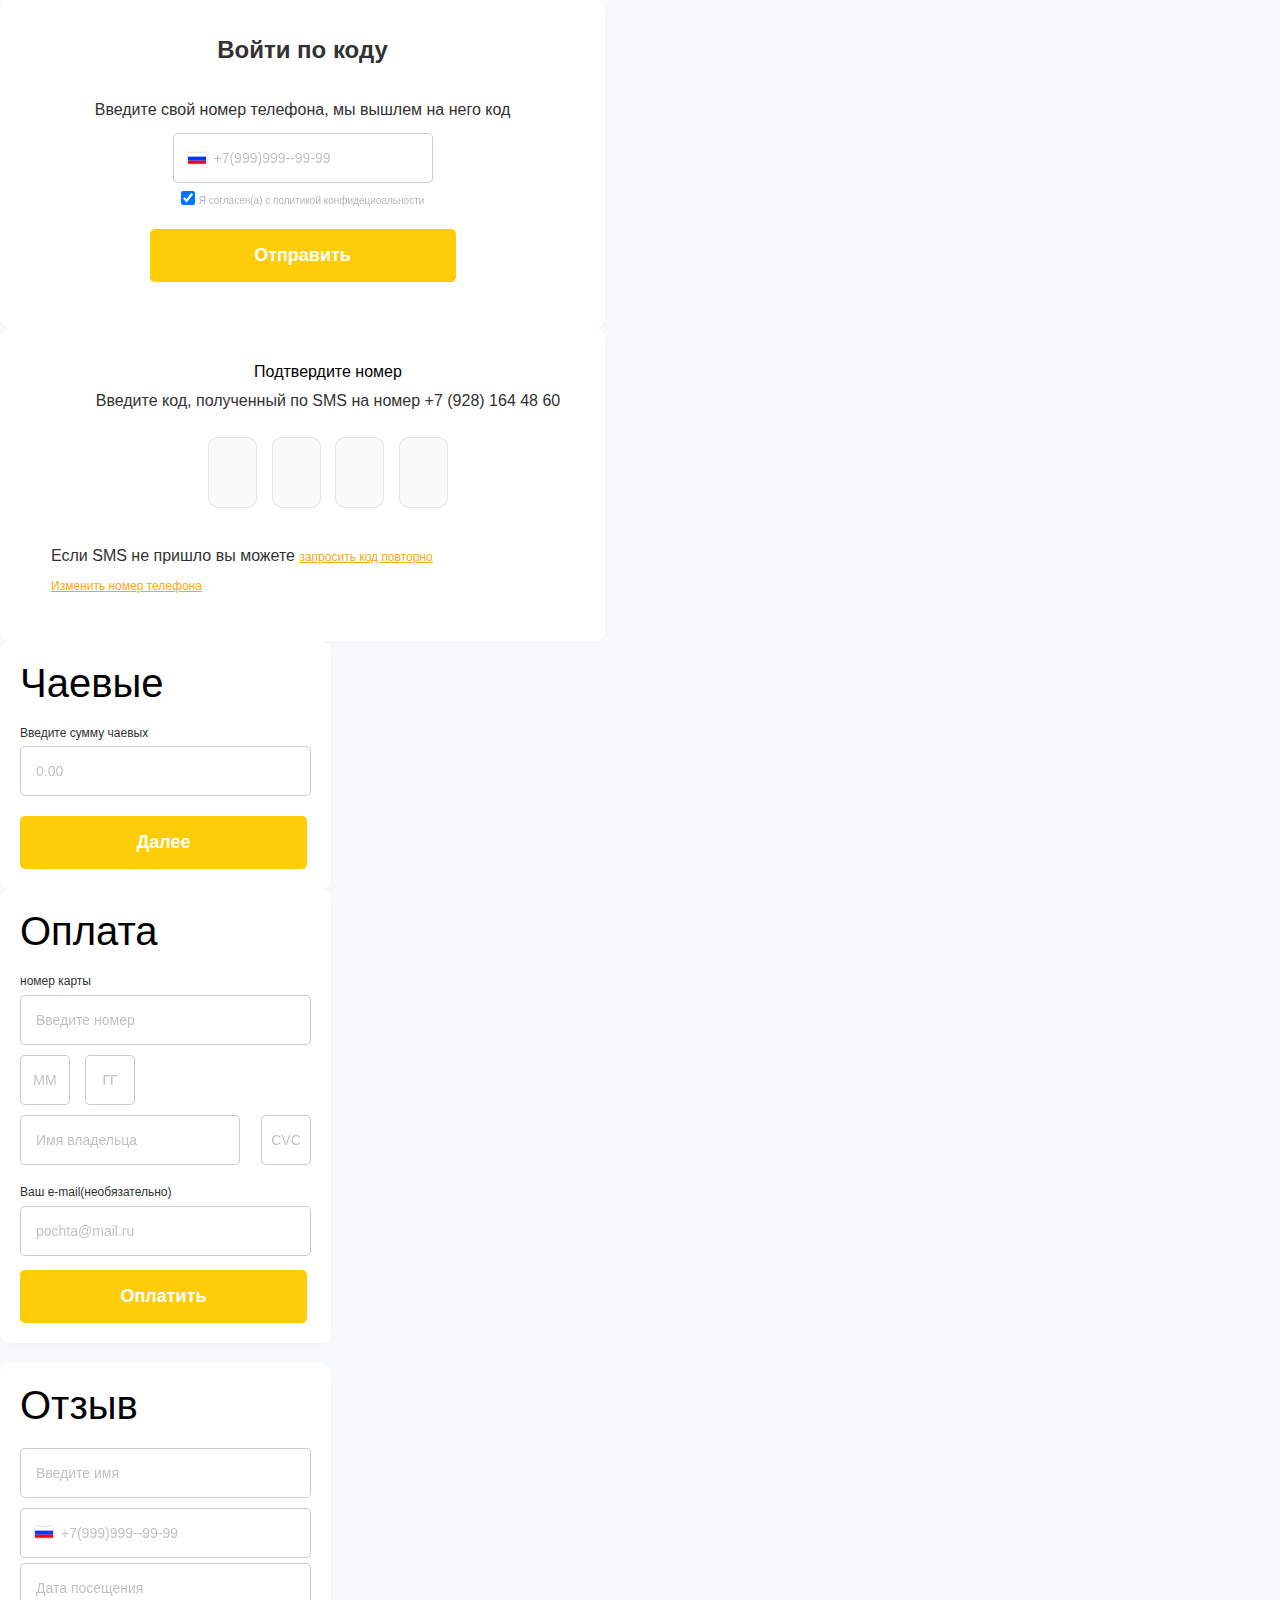
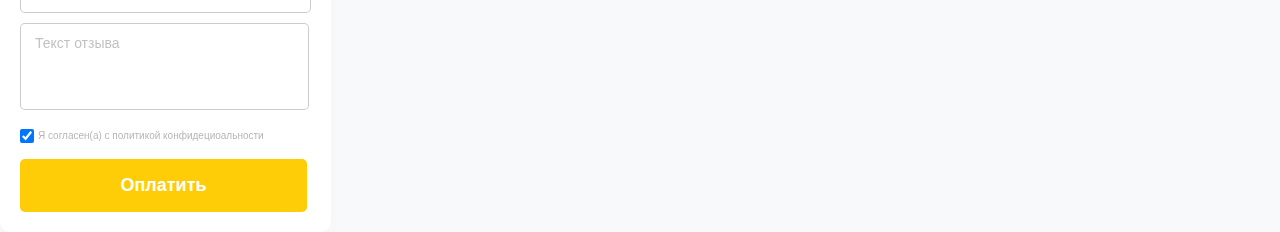
<file: popup.html>
<!DOCTYPE html>
<html lang="en">
<head>
	<meta charset="UTF-8">
	<meta name="viewport" content="width=device-width, initial-scale=1.0">
	<title>Document</title>
	<link rel="stylesheet" href="css/main.css">
</head>
<body>
	<div class="authPopup popup">
		<div class="popup__title authPopup__title">Войти по коду</div>
		<p class="popup__text authPopup__text">Введите свой номер телефона, мы вышлем на него код</p>
		<form action="#" class="authPopup__form">
			<div class="contacts__form_inputBlock">
				<input type="text" name="tel" class="contacts__form_iunput" placeholder="+7(999)999--99-99" required="">
			</div>
			<div class="contacts__form_checkboxBlock fic">
				<input type="checkbox" class="contacts__form_checkbox" checked="">
				<span class="contacts__form_checkboxBlock__intro">Я согласен(а) с политикой конфидециоальности</span>
			</div>
			<button type="submit" class="popup__btn authPopup__btn">Отправить</button>
		</form>
	</div>

	<div class="confirmPopup popup">
		<div class="popup__title confirmPopup__title">Подтвердите номер</div>
		<p class="popup__text confirmPopup__text">Введите код, полученный по SMS на номер +7 (928) 164 48 60</p>
		<div class="confirmPopup__number">
			<input type="text" name="num1" class="tipsPopup__form_inputNum popup__input" placeholder="" required>
			<input type="text" name="num2" class="tipsPopup__form_inputNum popup__input" placeholder="" required>
			<input type="text" name="num3" class="tipsPopup__form_inputNum popup__input" placeholder="" required>
			<input type="text" name="num4" class="tipsPopup__form_inputNum popup__input" placeholder="" required>

		</div>
		<div class="confirmPopup__sms">Если SMS не пришло вы можете <a href="#" class="popup__link">запросить код повторно</a></div>
		<div class="confirmPopup__changeNumber">
			<a href="#" class="confirmPopup__link popup__link">Изменить номер телефона</a>
		</div>
	</div>

	<div class="tipsPopup popup">
		<div class="popup__title tipsPopup__title">Чаевые</div>
		<form action="#" class="tipsPopup__form">
			<div class="tipsPopup__form_intro popup__intro">Введите сумму чаевых</div>
			<input type="text" class="tipsPopup__form_input popup__input" placeholder="0.00" required>
			<button class="tipsPopup__btn popup__btn">Далее</button>
		</form>
	</div>

	<div class="paymentPopup popup">
		<div class="popup__title paymentPopup__title">Оплата</div>
		<form action="#" class="paymentPopup__form">
			<div class="paymentPopup__form_intro popup__intro">номер карты</div>
			<input type="text" name="tel" class="paymentPopup__form_input popup__input" placeholder="Введите номер" required>
			<div class="paymentPopup__form_block fic">
				<input type="text" name="mm" class="tipsPopup__form_inputMin popup__input" placeholder="ММ" required>
				<input type="text" name="gg" class="tipsPopup__form_inputMin popup__input" placeholder="ГГ" required>
			</div>
			<div class="paymentPopup__form_elems fic">
				<input type="text" name="fname" class="paymentPopup__form_inputMid popup__input" placeholder="Имя владельца" required>
				<input type="text" name="cvc" class="tipsPopup__form_inputMin popup__input" placeholder="CVC" required>
			</div>
			<div class="paymentPopup__form_intro popup__intro">Ваш e-mail(необязательно)</div>
			<input type="email" name="tel" class="paymentPopup__form_input popup__input" placeholder="pochta@mail.ru">
			<button class="tipsPopup__btn popup__btn">Оплатить</button>
		</form>
	</div>

	<div class="reviewPopup popup">
		<div class="popup__title reviewPopup__title">Отзыв</div>
		<form action="#" class="reviewPopup__form">
			<input type="text" name="fname" class="paymentPopup__form_input popup__input" placeholder="Введите имя" required>
			<div class="contacts__form_inputBlock">
				<input type="text" name="tel" class="contacts__form_iunput" placeholder="+7(999)999--99-99" required="">
			</div>
			<input type="text" name="dateVis" class="paymentPopup__form_input popup__input" placeholder="Дата посещения" required>
			<textarea name="popupTextarea" class="reviewPopup__form_textarea" placeholder="Текст отзыва"></textarea>
			<div class="contacts__form_checkboxBlock fic">
				<input type="checkbox" class="contacts__form_checkbox" checked>
				<span class="contacts__form_checkboxBlock__intro">Я согласен(а) с политикой конфидециоальности</span>
			</div>
			<button class="tipsPopup__btn popup__btn">Оплатить</button>
		</form>
	</div>
</body>
</html>
</file>
<file: css/main.css>
* {
	margin:  0;
	padding: 0;
	box-sizing: border-box;
	font-family: 'Manrope', sans-serif;
}
body {
	font-family: 'Manrope', sans-serif;
	background: #F8F9FA;
}

/*specification*/
img {
	max-width: 100%;
}
button {
	cursor: pointer;
}
input, textarea {
	outline: none;
}
input::placeholder, textarea::placeholder {
  font-size: 14px;
line-height: 127.52%;
/* identical to box height, or 18px */


/* черный */

color: #323232;

opacity: 0.3;
}
.container {
	max-width: 1211px;
	width: 100%;
}
.yellow {
	color: #F6A912;
}
.title {
	font-weight: 500;
font-size: 40px;
line-height: 127.52%;
/* identical to box height, or 51px */

margin-bottom: 20px;
/* черный */

color: #323232;
}
.block__title {

}
.pb100 {
	padding-bottom: 100px;
}
.fic {
	display: flex;
	align-items: center;
}
.cardBlock {
	background: #fff;
	box-shadow: 0px 5px 15px rgba(0, 0, 0, 0.02);
	border-radius: 10px;
}
/* End specification*/

header { 
	background: #fff;
padding: 23px 0 19px 0;
 }
 header .row {
 	align-items: center;
 	justify-content: space-between;
 }
 .menu {
 	display: flex;
 	align-items: center;
 	justify-content: center;
 }
.menu__item {
	list-style: none;
	margin-right: 50px;
}
.menu__item:last-child {
	margin-right: 0;
}
.menu__item_link {
	font-size: 14px;
line-height: 127.52%;
text-decoration: none;
/* identical to box height, or 18px */


/* черный */

color: #323232;
}
.header__block {
	display: flex;
	align-items: center;
	justify-content: flex-end;
}
.header__block_btn {
	width: 150px;
height: 38px;
cursor: pointer;

/* дополнительный */

background: #FFF9E4;
border-radius: 5px;
font-weight: 500;
font-size: 14px;
line-height: 127.52%;
/* identical to box height, or 18px */
margin-right: 22px;

/* основной 2 */
border:  none;
color: #F6A912;
}
.header__block_auth {
cursor: pointer;
display: flex;
align-items: center;
}
.header__account_img {
	margin-right: 5px;
	width: 30px;
height: 30px;
}
.header__block_auth__intro {
	font-weight: 500;
font-size: 12px;
line-height: 127.52%;
/* or 15px */


/* черный */

color: #323232;

}

/*banner*/
.banner {
	padding-top: 81px;
	padding-bottom: 70px;
}
.banner .row {
	justify-content: space-between;
	align-items: center;
}
.banner__title {
	font-weight: 600;
font-size: 44px;
line-height: 104.52%;
/* or 46px */
margin-bottom: 30px;

color: #4F4F5B;
}
.banner__elems {
	display: flex;
	align-items: center;
}
.banner__block a {
	text-decoration: none;
}
.banner__btn {

width: 162px;
height: 53px;

/* кнопки

btn
*/
border: none;
background: #FFCD07;
border-radius: 5px;
font-weight: 500;
font-size: 18px;
line-height: 127.52%;
/* identical to box height, or 23px */

margin-top: 45px;
color: #FFFFFF;
}
.banner__elems_img {
	margin-right: 8px;
}
/*End banner*/
/*salons*/
.salons__block {
	border-radius: 10px;
	background: #fff;
	box-shadow: 0px 5px 15px rgba(0, 0, 0, 0.02);
}
.salons__elems {
	padding-left: 16px;
	padding-bottom: 28px;
}
.salons__elems_title {
	margin-top: 11px;
	margin-bottom: 5px;
	font-weight: 500;
font-size: 20px;
line-height: 127.52%;

color: #323232;
}

.salons__elems_light {
	font-weight: 500;
font-size: 12px;
line-height: 127.52%;
/* or 15px */


/* черный */

color: #323232;

opacity: 0.3;
}
.salons__slider_arrows {

}
.salonsSliderMob {
	display: none;
}
/*End salons*/
/* services*/
.services .col-md-3 {
	padding-left: 10px;
	padding-right: 10px;
}
.services__elems {
	padding-left: 16px;
	padding-bottom: 18px;
}
.services__elems_title {
	font-weight: 500;
font-size: 14px;
line-height: 127.52%;
/* or 18px */

margin-top: 11px;
/* черный */
margin-bottom: 17px;
color: #323232;
}
.services__elems_light {
	font-weight: 600;
font-size: 18px;
line-height: 127.52%;
/* or 23px */


color: #F6A912;
}
.services__slider_arrows {
	justify-content: space-between;
}

.slider__arrows_arrow {
	background: #EBEBEB;
border-radius: 3px;
width: 24px;
height: 24px;
display: flex;
align-items: center;
justify-content: center;
cursor: pointer;
}
.slider__arrows_arrow:hover {
	background: #F6A912;
}
.slider__arrows_arrow:hover  i {
	border-color: #fff;
}
.leftArrow {
	margin-right: 12px;
}
.slider__arrows i {
  border: 1px solid #B0B0B0;
  border-width: 0 1px 1px 0;
  display: inline-block;
  padding: 3px;
}

.arrowLleft {
    transform: rotate(-45deg);
    -webkit-transform: rotate(-45deg);
}

.arrowRight {
    transform: rotate(135deg);
    -webkit-transform: rotate(135deg);
}
/*End services*/
/* masters*/
.masters .col-md-3 {
	padding-left: 10px;
	padding-right: 10px;
}
.masters__slider_arrows {
	justify-content: space-between;
}
.masters__block {
	background: #FFFFFF;
/* тень */

box-shadow: 0px 5px 15px rgba(0, 0, 0, 0.02);
border-radius: 10px;
padding: 15px;
}
.masters__block:hover {
	box-shadow: 0px 5px 15px rgba(0, 0, 0, 0.02);
}
.masters__header_img {
	margin-right: 10px;
}
.masters__header_name {
	font-weight: 500;
font-size: 18px;
line-height: 127.52%;
/* or 23px */


/* черный */
margin-bottom: 8px;
color: #323232;
}
.masters__header_rating {
	margin-bottom: 1px;
}
.masters__header_reviews {
	font-weight: 600;
font-size: 10px;
line-height: 127.52%;
/* identical to box height, or 13px */


color: #000000;

opacity: 0.5;
}
.masters__main{ 
	margin-top: 11px;
 }
 .masters__main_speciality {
 	font-weight: 700;
font-size: 8px;
line-height: 127.52%;
/* or 10px */


color: rgba(50, 50, 50, 0.3);
 }
 .masters__main_intro {
 	font-weight: 600;
font-size: 14px;
line-height: 127.52%;
/* or 18px */


/* черный */
margin-bottom: 18px;
color: #323232;
 }
 .masters__footer_light {
 	font-weight: 700;
font-size: 8px;
line-height: 127.52%;
/* or 10px */


color: rgba(50, 50, 50, 0.3);
 }
 .masters__footer_num {
 	font-size: 12px;
line-height: 127.52%;
/* or 15px */


/* черный */

color: #323232;
 }
 .masters__footer {
 	justify-content: space-between;
 }
 .masters__footer_btn {
 	width: 109px;
height: 35px;

/* дополнительный */
    display: flex;
    justify-content: center;
    align-items: center;
background: #FFF9E4;
border-radius: 5px;
font-weight: 600;
font-size: 12px;
line-height: 127.52%;
/* or 15px */


/* основной 2 */
border: none;
color: #F6A912;
 }
 .masters__footer_btn:hover {
 	background: #F5EED4;
 }
/*End masters*/
/* reviews*/
.reviews .col-md-3 {
	padding-left: 10px;
	padding-right: 10px;
}
.reviews__slider_arrows {
	    justify-content: space-between;
}
.reviews__block {
	background: #FFFFFF;
/* тень */

box-shadow: 0px 5px 15px rgba(0, 0, 0, 0.02);
border-radius: 10px;
padding: 24px;
min-height: 250px;
position: relative;
}
.reviews__name {
	font-weight: 600;
font-size: 18px;
line-height: 127.52%;
/* identical to box height, or 23px */


/* черный */
margin-bottom: 3px;
color: #323232;
}
.reviews__header_rating {
	margin-bottom: 20px;
}
.reviews__block_text {
	font-size: 12px;
line-height: 127.52%;
/* or 15px */


/* черный */

color: #323232;

opacity: 0.8;
}
.reviews__block_date {
	font-size: 12px;
line-height: 127.52%;
/* or 15px */

right: 24px;

/* черный */

color: #323232;

opacity: 0.3;
position: absolute;
bottom: 19px;
}
/*End reviews*/
/* contacts*/
.contacts {
	padding-bottom: 57px;
}
.contacts__title {
	margin-bottom: 28px;
}
.contacts__form_title {
	margin-bottom: 15px;
	font-size: 16px;
line-height: 127.52%;
/* or 20px */


/* черный */

color: #323232;

opacity: 0.6;
}
.contacts__form_iunput {
	width: 260px;
	height: 50px;
	font-size: 14px;
line-height: 127.52%;
/* identical to box height, or 18px */
background: #FFFFFF;
border: 0.5px solid rgba(0, 0, 0, 0.2);
border-radius: 5px;

/* черный */

color: #323232;
border: 0.5px solid rgba(0, 0, 0, 0.2);
padding: 0 14px;
margin-bottom: 5px;
}
.contacts__form_inputBlock {
	position: relative;
}
.contacts__form_inputBlock .contacts__form_iunput {
	padding-left: 40px;
}
.contacts__form_inputBlock:before {
	content: "";
	background: url('../img/flag.svg') no-repeat;
	position: absolute;
	width: 24px;
    height: 15.59px;
	top: 50%;
	margin-top: -12px;
	left: 12px;
}
.contacts__form_textarea {
	width: 260px;
height: 87px;

background: #FFFFFF;
border: 0.5px solid rgba(0, 0, 0, 0.2);
border-radius: 5px;
padding: 11px 14px;
    resize: none;
    margin-bottom: 15px;
}
.contacts__form_checkboxBlock {
	margin-bottom: 16px;
}
.contacts__form_checkboxBlock__intro {
	font-weight: 300;
font-size: 10px;
line-height: 127.52%;
/* identical to box height, or 13px */


color: #000000;

opacity: 0.3;
}
.contacts__form_checkbox {
	margin-right: 4px;
	width: 14px;
height: 14px;
}
.contacts__form_btn {
	width: 260px;
height: 53px;

/* кнопки

btn
*/
background: #FFCD07;
border-radius: 5px;
font-weight: 500;
font-size: 18px;
line-height: 127.52%;
/* identical to box height, or 23px */;
border: none;

color: #FFFFFF;
}
.contacts__form_btn:hover {
	background: #F6A912;
}
.contacts__location {
	margin-bottom: 20px;
}
.contacts__location_icon {
	margin-right: 5px;
}
.contacts__location_intro {
	font-size: 16px;
line-height: 127.52%;
/* or 20px */


/* черный */

color: #323232;
}
.contacts__location_date {
	
font-size: 12px;
line-height: 127.52%;
/* or 15px */

text-align: center;

/* черный */

color: #323232;

opacity: 0.6;
}
.contacts__social {
	padding-top: 28px;
	padding-bottom: 8px;
	border-top: 1px solid rgba(0,0,0,.1);
	border-bottom: 1px solid rgba(0,0,0,.1);
}
.contacts__social_title{
	font-weight: 500;
font-size: 10px;
line-height: 127.52%;
/* identical to box height, or 13px */


color: #000000;
margin-bottom: 2px;
opacity: 0.3;
}
.contacts__social_icon {
	margin-right: 10px;
}
.contacts__info_title {
font-weight: 500;
font-size: 10px;
line-height: 127.52%;
margin-bottom: 3px;
/* identical to box height, or 13px */


color: #000000;

opacity: 0.3;
}
.contacts__info {
	margin-top: 29px;
}
.contacts__info_tel {
font-weight: 500;
font-size: 16px;
line-height: 127.52%;
display: block;
/* or 20px */

text-decoration: none;
color: #F6A912;
}
.contacts__info_mail {
	font-size: 16px;
line-height: 127.52%;
/* or 20px */
text-decoration: none;

/* черный */

color: #323232;
}
.contacts__map {
	max-width: 598px;
	max-height: 340px;
	height: 100%;
	width: 100%;
}
/*.contacts__map iframe {
	max-width: 598px;
	max-height: 340px;
	height: 100%;
	width: 100%;
}*/
/*End contacts*/
/* footer*/
footer {
	background: #fff;
}
.footer {
	padding-top: 33px;
	padding-bottom: 23px;
}
.footer__block .row {
	justify-content: space-between;
}
.footer__logo {
	margin-bottom: 14px;
}
.footer__block .menu {
	justify-content: flex-end;
}
.footer__data {
	font-size: 14px;
line-height: 127.52%;
/* identical to box height, or 18px */


/* черный */

color: #323232;

opacity: 0.6;
}
.footer .contacts__info_tel {
	text-align: right;
}
.hr {
	opacity: 0.1;
	color: #000;
	margin-top: 32px;
	margin-bottom: 20px;
}
.footer__link {
	font-size: 12px;
line-height: 127.52%;
/* or 15px */

text-decoration-line: underline;

color: #000000;

opacity: 0.3;
}
.footer__copy {
	font-size: 12px;
line-height: 127.52%;
/* or 15px */


color: #000000;

opacity: 0.3;
}
.footer__social {
	justify-content: flex-end;
}
/*End footer*/
.mob {
	display: none;
}
.decVis {
	visibility: hidden;
}
.minMobShow {
	display: none;
}


#mobMenu {
	display: none;
}
.mobMenu {
	position: fixed;
	height: 100vh;
    width: 100%;
	overflow-y: scroll;
	z-index: 2;
	background: #F8F9FA;
	padding-top: 14px;
	padding-bottom: 208px;
}
.mobMenu__header .row {
	justify-content: space-between;
	align-items: center;
}
.mobMenu__content .row {
	justify-content: center;
	margin-top: 57px;
}
.mobMenu__content {
	text-align: center;
}
.mobMenu__menu {
	margin-bottom: 62px;
}
.mobMenu__menu_item {
	margin-bottom: 20px;
	list-style: none;
	text-align: center;
}
.mobMenu__menu_link {
	font-size: 14px;
line-height: 127.52%;
/* identical to box height, or 18px */


/* черный */

color: #323232;
text-decoration: none;
text-align: center;
}
.mobMenu__account {
	font-size: 14px;
line-height: 127.52%;
/* identical to box height, or 18px */
text-decoration: none;

/* основной 2 */

color: #F6A912;
	margin-bottom: 52px;
}
.mobMenu__btn {
	font-weight: 500;
font-size: 12px;
line-height: 127.52%;
/* or 15px */


/* основной 2 */

color: #F6A912;
background: #FFF9E4;
border-radius: 5px;
width: 279px;
height: 55px;
border: none;
}
.mobMenuClose {
	display: block;
	margin-left: auto;
	cursor: pointer;
	margin-right: 25px;
}



/*service.html*/
.service {
	padding-top: 53px;
	padding-bottom: 109px;
}
.breadCrumbs__item {
	font-size: 16px;
line-height: 127.52%;
/* identical to box height, or 20px */

text-decoration-line: underline;

/* основной 2 */
margin-bottom: 3px;
color: #F6A912;
}
.service__block {
	margin-bottom: 24px;
	justify-content: space-between;
	display: flex;
	align-items: center;
}
.service__title {
	font-weight: 600;
font-size: 44px;
line-height: 104.52%;
/* identical to box height, or 46px */


/* черный */

color: #323232;
}
.service__btn {
	background: #FFCD07;
border-radius: 5px;
width: 240px;
height: 53px;
font-weight: 600;
font-size: 18px;
line-height: 127.52%;
/* identical to box height, or 23px */

border: none;
color: #FFFFFF;
}
.service__form_select {
	width: 100%;
	padding: 18px 23px;
	margin-bottom: 15px;
	background: #FFFFFF;
/* тень */

box-shadow: 0px 5px 15px rgba(0, 0, 0, 0.02);
border-radius: 10px;
border:  none;
outline: none;
}
.service__form_select option {
height: 67px;
width: 100%;
border-top: 1px solid rgba(0, 0, 0, 0.1);
background: #F8F9FA;
/* тень */

box-shadow: 0px 5px 15px rgba(0, 0, 0, 0.02);
}
/*time*/
.time {
	padding-bottom: 75px;
}
.time__title {
	font-weight: 500;
font-size: 24px;
line-height: 127.52%;
/* identical to box height, or 31px */

margin-bottom: 20px;
/* черный */

color: #323232;
}
.time__elems_btn.active {
	color: #FFFFFF;
	background: #FFCD07;
}
.time__elems_elem {
	padding-bottom: 10px;
	border-bottom: 1px solid rgba(0, 0, 0, .1);
}
.time__elems_intro {
	font-weight: 500;
font-size: 16px;
line-height: 127.52%;
/* or 20px */


/* черный */

color: #323232;margin-bottom: 15px;
}
.time__elems_btn {
	margin-right: 20px;
	background: #FFFFFF;
border: 1px solid rgba(0, 0, 0, 0.1);
border-radius: 5px;
width: 62px;
height: 40px;
border:  none;
}
.time__items {
	margin-bottom: 40px;
}
.air-datepicker {
	width: 100%;
}

.accordion {
  background-color: #eee;
  color: #444;
  cursor: pointer;
  padding: 18px 23px;
  width: 100%;
  border: none;
  text-align: left;
  outline: none;
  font-weight: 500;
	font-size: 24px;
	line-height: 127.52%;
	/* identical to box height, or 31px */

background: #FFFFFF;
/* тень */

box-shadow: 0px 5px 15px rgba(0, 0, 0, 0.02);
border-radius: 10px;
margin-bottom: 15px;
	/* черный */

	color: rgba(0, 0, 0, .3);
  transition: 0.4s;
}
.accordion__block {
	padding: 19px 30px 22px 30px;
	background: #F8F9FA;
border-top: 1px solid rgba(0, 0, 0, 0.1);
/* тень */
cursor: pointer;
box-shadow: 0px 5px 15px rgba(0, 0, 0, 0.02);
}
.accordion__block_intro {
	min-width: 227px;
	font-weight: 500;
font-size: 20px;
line-height: 127.52%;
/* identical to box height, or 26px */


/* черный */
margin-right: 50px;
color: #323232;
}
.accordion__block_address {
	font-weight: 500;
font-size: 12px;
line-height: 127.52%;
/* or 15px */


/* черный */

color: #323232;

opacity: 0.3;
}

.accordion__block_item_intro {
	min-width: 227px;
	font-weight: 500;
font-size: 20px;
line-height: 127.52%;
/* identical to box height, or 26px */


/* черный */
margin-right: 50px;
color: #323232;
}
.accordion__block_item_address {
	font-weight: 500;
font-size: 12px;
line-height: 127.52%;
/* or 15px */


/* черный */

color: #323232;

opacity: 0.3;
}

.service__form .selected {
	background: #FFF9E4;
	box-shadow: 0px 5px 15px rgba(0, 0, 0, 0.02);
	/*!font-size: 20px;*/
}


.accordion:hover {
  background-color: #ccc;
}

.accordion:after {
  content: '';
  color: #777;
  font-weight: bold;
  border: 3px solid #F6A912;
    border-width: 0 1px 1px 0;
	display: inline-block;
	padding: 5px;
  float: right;
  margin-top: 5px;
  margin-left: 5px;
   transform: rotate(45deg);
    -webkit-transform: rotate(45deg);
}

.service__form .active:after {
  transform: rotate(225deg);
    -webkit-transform: rotate(225deg);
    margin-top: 11px;
}

.panel {
	display: none;
  !max-height: 0;
  !overflow: hidden;
  !transition: max-height 0.2s ease-out;
}

.panel.active {
	display: block;
}

.panel.selected {
	display: none;
}
.panel .accordion {
	background-color: #eee;
}

.service__masters .accordion.selected {
	display: flex;
    justify-content: space-between;
    align-items: center;
}
.service__masters .accordion.selected > .accordion__block {
	pointer-events: none;
	padding-left:  0;
	background: transparent;
    border-top: none;
    box-shadow: none;
    padding: 0;
}
/*.service__masters .panel.active {
	display: none;
}
.service__masters .panel.vib {
	display: block;
}*/

.panel.hide {
	display: none;
}

.time__btns_next {
	font-weight: 600;
font-size: 18px;
line-height: 127.52%;
/* identical to box height, or 23px */


/* Серый текст */
background: #EBEBEB;
border-radius: 5px;
margin-right: 14px;
color: #B0B0B0;
width: 116px;
height: 53px;
border:  none;
}
.time__btns_next.active {
	background: #FFCD07;
	color: #fff;
}
.time__btns_home {
	font-weight: 600;
font-size: 18px;
line-height: 127.52%;
/* identical to box height, or 23px */
border:  none;

/* основной 2 */

color: #F6A912;
background: #FFF9E4;
border-radius: 5px;
width: 162px;
height: 53px;
}
.accordion__block_items {
	border-top: 1px solid rgba(0, 0, 0, .1);
	margin-top: 20px;
}
.accordion__block_item {
	padding: 23px;
	cursor: pointer;
	padding-left: 104px;
	border-bottom: 1px solid rgba(0, 0, 0, .1);
}
.accordion__block_item:last-child {
	border-bottom: none;
}
.accordion__block_item .accordion__block_intro {
font-size: 16px;
line-height: 127.52%;
/* or 20px */


/* черный */

color: #323232;
}
.accordion__block_item .accordion__block_address {
	font-weight: 600;
font-size: 16px;
line-height: 127.52%;
/* or 20px */


color: #000000;

opacity: 0.3;
}
.service__masters .accordion__block {
	padding: 14px;
	padding-left: 23px;
}
.accordion__block_img {
	margin-right: 10px;
}
.accordion__block_master {
	font-weight: 500;
	font-size: 20px;
	line-height: 127.52%;
	/* or 26px */

	display: flex;
	align-items: center;

	/* черный */

	color: #323232;
}
.accordion__block_prof {
	margin-left: 30px;
	font-weight: 500;
font-size: 12px;
line-height: 127.52%;
/* or 15px */


color: #000000;

opacity: 0.3;
}

.air-datepicker-cell.-selected-, .air-datepicker-cell.-selected-.-focus- {
    background: #FFCD07;
}
/*End time*/
/*End service.html*/
/* serviceFinally.html*/
.serviceFinally {
	padding: 55px 0;	
}
.serviceFinally .row {
	justify-content: space-between;
}
.serviceFinally .service__block {
	margin-bottom: 39px;
}
.serviceFinally__form_block {
	background: #FFFFFF;
/* тень */
margin-bottom: 28px;

box-shadow: 0px 5px 15px rgba(0, 0, 0, 0.02);
border-radius: 10px;
padding: 18px 36px 25px 40px;

}
.serviceFinally__form_header {
	padding-bottom: 14px;
	border-bottom: 1px solid rgba(0, 0, 0, .1);
	justify-content: space-between;
}
.serviceFinally__form_header__number {
	font-weight: 500;
font-size: 14px;
line-height: 127.52%;
/* identical to box height, or 18px */


/* черный */

color: #323232;

opacity: 0.3;
}
.serviceFinally__form_header__service {
font-weight: 500;
font-size: 14px;
line-height: 127.52%;
/* identical to box height, or 18px */

margin-right: 20px;
/* черный */

color: #323232;
}
.serviceFinally__form_header__address {
	font-weight: 500;
font-size: 12px;
line-height: 127.52%;
/* or 15px */


/* черный */

color: #323232;

opacity: 0.3;
}
.serviceFinally__form_content {
	margin-top: 14px;
}
.serviceFinally__form_content__block {
	justify-content: space-between;
	margin-bottom: 8px;
}
.serviceFinally__form_content__title {
	font-weight: 500;
font-size: 24px;
line-height: 127.52%;
/* identical to box height, or 31px */


/* черный */

color: #323232;
}
.serviceFinally__form_content__price {
	font-weight: 500;
font-size: 24px;
line-height: 127.52%;
/* identical to box height, or 31px */


/* основной 2 */

color: #F6A912;
}
.serviceFinally__form_content__block .accordion__block_master {
	font-weight: 500;
font-size: 14px;
line-height: 127.52%;


/* черный */

color: #323232;

opacity: 0.6;
}
.serviceFinally__form_content__time {
	font-weight: 500;
font-size: 14px;
line-height: 127.52%;
/* identical to box height, or 18px */


/* основной 2 */

color: #F6A912;
margin-right: 32px;
}
.serviceFinally__form_content__date {
	font-weight: 500;
font-size: 14px;
line-height: 127.52%;
/* identical to box height, or 18px */


/* черный */

color: #323232;

opacity: 0.6;
}
.serviceFinally__form_itesm .contacts__form_iunput {
	width: 293px;
	background: #FFFFFF;
border: 0.5px solid rgba(0, 0, 0, 0.2);
border-radius: 5px;
}
.serviceFinally__form_itesm .contacts__form_iunput[name="fname"] {
	margin-right: 12px;
}
.serviceFinally__form_itesm .contacts__form_textarea {
	width: 100%;
}
.serviceFinallys__form_btn {
	font-weight: 600;
font-size: 18px;
line-height: 127.52%;
/* identical to box height, or 23px */

width: 164px;
height: 53px;


/* кнопки

btn
*/
background: #FFCD07;
border-radius: 5px;
color: #FFFFFF;
border: none;
}
.serviceFinallys__form_back {
	width: 114px;
height: 53px;
font-weight: 600;
font-size: 18px;
line-height: 127.52%;
/* identical to box height, or 23px */
border: none;


/* основной 2 */

color: #F6A912;

/* дополнительный */

background: #FFF9E4;
border-radius: 5px;
}
/*End serviceFinally.html*/
/* notes.html*/
.notes {
	padding-top: 40px;
	padding-bottom: 70px;
}
.accaunt__ava {
	margin-bottom: 14px;
}
.accaunt__ava_img {
	margin-right: 11px;
}
.accaunt__ava_name {
	font-weight: 500;
font-size: 16px;
line-height: 22px;
/* identical to box height */


color: #000000;
}
.accaunt__settings_intro {
font-weight: 500;
font-size: 10px;
line-height: 14px;
/* identical to box height */
text-decoration: none;

/* основной 2 */
margin-right: 17px;
color: #F6A912;
}
.accaunt__settings_out {
	font-weight: 500;
font-size: 10px;
line-height: 14px;
/* identical to box height */
text-decoration: none;

color: #F85C5C;
}
.accaunt__menu_title {
	font-weight: 700;
font-size: 10px;
line-height: 14px;
/* identical to box height */

margin-top: 50px;
color: #000000;

opacity: 0.3;
margin-bottom: 8px;
}
.accaunt__menu_item {
	padding: 10px 0;
	list-style: none;
}
.accaunt__menu_icon {
	margin-right: 10px;
}
.accaunt__menu_item__link {
	text-decoration: none;
}
.accaunt__menu_item__link_intro{ 
font-weight: 500;
font-size: 16px;
line-height: 22px;
/* identical to box height */


/* Серый текст */

color: #B0B0B0; }
.accaunt__menu_item.active .accaunt__menu_item__link_intro {

color: #F6A912;
}
.notes__title {
	font-weight: 500;
font-size: 40px;
line-height: 127.52%;
/* identical to box height, or 51px */


/* черный */

color: #323232;
}
.notes__main .hr {
	margin-top: 13px;
	margin-bottom: 30px;
	opacity: 0.1;
	height: 1px;
	background: #000;
/*!border: 1px solid #000000;*/
}
.notes__main_title {
	font-weight: 600;
font-size: 10px;
line-height: 14px;
/* identical to box height */


color: #262626;
margin-bottom: 10px;
opacity: 0.3;
}
.notes__main_block {
	display: flex;
	justify-content: space-between;
	background: #FFFFFF;
/* тень */
margin-bottom: 10px;
padding-right: 18px;

box-shadow: 0px 5px 15px rgba(0, 0, 0, 0.02);
border-radius: 5px;
}
.notes__main_block__img {
	max-width: 30%;
	margin-right: 15px;
    object-fit: cover;
    border-radius: 5px 0px 0px 5px;
}
.notes__main_block__elems {
	max-width: 70%;
	width: 100%;
	padding-top: 15px;
}
.notes__main_block__header {
	justify-content: space-between;
}
.notes__main_number {
	font-weight: 600;
font-size: 12px;
line-height: 16px;
margin-right: 20px;
/* черный */

color: #323232;

opacity: 0.3
}
.notes__main_address {
	font-weight: 500;
font-size: 12px;
line-height: 127.52%;
/* or 15px */


/* черный */

color: #323232;

opacity: 0.3;
}
.notes__main_pay {
	font-weight: 600;
font-size: 10px;
line-height: 14px;

}
.payid {
	color: #1CD44C;
}
.unPaid {
color: #F85C5C;
}
.otes__main_blockWidth {
	width: 50%;
}
.notes__main_block__main {
	margin-top: 17px;
}
.notes__main_block__main_elems__intro {
	
	font-weight: 600;
	font-size: 10px;
	line-height: 14px;
	/* identical to box height */


	color: #262626;

	opacity: 0.3;
}
.notes__main_block__main_elems__name {
font-weight: 500;
font-size: 14px;
line-height: 127.52%;
/* identical to box height, or 18px */


/* черный */

color: #323232;
}
.notes__main_block__main_elems__price {
		font-weight: 600;
font-size: 14px;
line-height: 127.52%;
/* identical to box height, or 18px */


/* основной 2 */

color: #F6A912;
}
.notes__main_block__main_items {
	margin-bottom: 10px;
}
.notes__main_block__main_elems__date {
	font-weight: 500;
font-size: 14px;
line-height: 127.52%;
/* identical to box height, or 18px */


/* черный */

color: #323232;
}
.notes__block_hr {
	margin-top: 25px;
	margin-bottom: 8px;
	opacity: .1;
}
.notes__footer {
	justify-content: flex-end;
}
.notes__footer_link {
	font-weight: 500;
font-size: 12px;
line-height: 16px;
text-decoration-line: underline;

/* основной 2 */
text-decoration: none;
color: #F6A912;
margin-right: 29px;
}
.notes__footer_btn {
	font-weight: 500;
font-size: 12px;
line-height: 16px;
border:  none;
/* основной 2 */
width: 96px;
height: 36px;
margin-bottom: 9px;

/* дополнительный */

background: #FFF9E4;
border-radius: 5px;
color: #F6A912;
}
.notes__content_upcoming {
	margin-bottom: 30px;
}
.notes__content_history .notes__footer_link {
	margin-bottom: 19px;
}

.notes__pay {
	background: #FFFFFF;
/* тень */
padding: 15px;
box-shadow: 0px 5px 15px rgba(0, 0, 0, 0.02);
border-radius: 5px;
    margin-top: 121px;
}
.notes__pay_btn {
	width: 100%;
height: 39px;
border: none;
margin-bottom: 5px;
font-family: 'Manrope', sans-serif;
font-style: normal;
font-weight: 600;
font-size: 14px;
line-height: 19px;


color: #FFFFFF;
/* кнопки

btn
*/
background: #FFCD07;
border-radius: 5px;
}
.notes__pay_info {
	font-weight: 500;
font-size: 10px;
line-height: 131.6%;
/* or 13px */


color: #262626;

opacity: 0.3;
margin-bottom: 24px;
}
.notes__pay_intro {
	font-weight: 500;
font-size: 16px;
line-height: 22px;
/* identical to box height */


color: #262626;
margin-bottom: 3px;
}
.notes__pay_sum {
	font-weight: 600;
font-size: 24px;
line-height: 33px;
/* identical to box height */


/* основной 2 */

color: #F6A912;
}
/*End notes.html*/
/* admin.html*/
.admin {
	padding-top: 40px;
	padding-bottom: 188px;
}
.admin .row {
	justify-content: space-between;
}
.admin__title {
	font-weight: 500;
font-size: 40px;
line-height: 127.52%;
/* identical to box height, or 51px */


/* черный */

color: #323232;
}
.admin__main hr {
	margin-top: 13px;
	margin-bottom: 22px;
}
.admin__main_monthPrise__intro {
font-weight: 500;
font-size: 16px;
line-height: 127.52%;
/* or 20px */


/* черный */

color: #323232;

opacity: 0.6;
}
.admin__main_monthPrise__sum{
	font-weight: 500;
font-size: 36px;
line-height: 127.52%;
/* identical to box height, or 46px */

text-align: right;

/* кнопки */

color: #FFCD07;
}
.admin__main_block__elem {
	position: relative;
	padding: 13px 20px 20px 19px;
	background: #FFFFFF;
/* тень */
width: 289px;
margin-bottom: 15px;
margin-right: 21px;
height: 185px;
box-shadow: 0px 5px 15px rgba(0, 0, 0, 0.02);
border-radius: 5px;

}
.admin__main_monthPrise{
	width: 598px;
height: 185px
}
.admin__main_monthPrise__intro {
	position: absolute;
	left: 19px;
	top: 13px;
}
.admin__main_monthPrise__sum {
	position: absolute;
	right: 20px;
	bottom: 20px;
}
.admin__main_monthPrise__circle {
	display: flex;
	justify-content: center;
	align-items: center;
	position: absolute;
	top: 50%;
	left: 50%;
	margin-left: -50.5px;
	margin-top: -35.5px;
	width: 101px;
height: 101px;
	font-weight: 500;
font-size: 24px;
line-height: 127.52%;
/* identical to box height, or 31px */

/* кнопки */
border: 1px solid #FFCD07;
border-radius: 100%;
color: #FFCD07;
}

.admin__main_block__items {
	display: flex;
	justify-content: space-between;
	align-items: center;
}
/*End admin.html*/

/*popup*/
.popup{
	width: 605px;
	background: #FFFFFF;
	box-shadow: 0px 5px 15px rgba(0, 0, 0, 0.02);
	border-radius: 10px;
	padding: 20px;
	
}
.authPopup, .confirmPopup{text-align: center;padding-top: 35px;padding-bottom: 46px;padding-right: 0;padding-left: 0;}
.authPopup__title {
	font-weight: 600;
	font-size: 24px;
	line-height: 127.52%;
	color: #323232;
}
.authPopup__title{
	margin-bottom: 35px;
}
.popup__text {
	font-weight: 400;
font-size: 16px;
line-height: 127.52%;
/* or 20px */


/* черный */

color: #323232;

}
.authPopup__text {
	margin-bottom: 12px;
}
.authPopup__form {
	display: flex;
    flex-direction: column;
        align-items: center;
}
.popup__btn {
	background: #FFCD07;
border-radius: 5px;
font-weight: 600;
font-size: 18px;
line-height: 127.52%;
/* identical to box height, or 23px */
border: none;

color: #FFFFFF;
}
.authPopup__btn {
width: 306px;
height: 53px;
}
.authPopup__form input {
	margin-bottom: 8px;
}
.confirmPopup__title {
	margin-bottom: 10px;
}
.confirmPopup__text {
	margin-bottom: 26px;
}
.confirmPopup__sms {
	font-weight: 400;
	font-size: 16px;
	line-height: 127.52%;
	/* or 20px */


	/* черный */
margin-bottom: 10px;
	color: #323232;
}
.popup__link {
font-weight: 500;
font-size: 12px;
line-height: 127.52%;

color: #F6A912;
}
.confirmPopup__sms, .confirmPopup__changeNumber {
text-align: left;
}
.confirmPopup {
	padding-left: 51px;
}
.tipsPopup {
	width: 331px;
}
.tipsPopup__title {
	margin-bottom: 20px;
}
.popup__intro {
	font-weight: 400;
	font-size: 12px;
	line-height: 127.52%;
	color: #323232;
}
.tipsPopup__form_intro {
	margin-bottom: 5px;
}
.tipsPopup__title {
	font-size: 40px;
}
.popup__input {
	font-weight: 400;
font-size: 14px;
line-height: 127.52%;
/* identical to box height, or 18px */
padding-left: 15px;

/* черный */

color: #323232;
background: #FFFFFF;
border: 0.5px solid rgba(0, 0, 0, 0.2);
border-radius: 5px;
width: 291px;
height: 50px;
}
.tipsPopup__form_input {
	margin-bottom: 20px;
}
.tipsPopup__btn{width: 287px;
height: 53px;}
.paymentPopup {
	font-size: 40px;
	margin-bottom: 20px;
}
.paymentPopup__title {
	margin-bottom: 20px;
}
.paymentPopup__form_input {
	margin-bottom: 10px;
}
.tipsPopup__form_inputMin {
padding-left: 0;	
text-align: center;
width: 50px;

	height: 50px;
}
.paymentPopup {
	width: 331px;
}
.paymentPopup__form_block .tipsPopup__form_inputMin:first-child{
	margin-right: 15px;
}
.paymentPopup__form_block {
	margin-bottom: 10px;
}
.paymentPopup__form_inputMid {
	width: 220px;
}
.paymentPopup__form_elems {
	justify-content: space-between;
	margin-bottom: 20px;
}

.reviewPopup {
	width: 331px;
}
.reviewPopup__title {
	font-size: 40px;
}
.reviewPopup__form_textarea {
	width: 289px;
height: 87px;
    resize: none;
background: #FFFFFF;
border: 0.5px solid rgba(0, 0, 0, 0.2);
border-radius: 5px;
margin-bottom: 15px;
	padding: 11px 14px;
}
.reviewPopup .contacts__form_iunput
{
	width: 100%;
}
.reviewPopup__title {
	margin-bottom: 20px;
}
.confirmPopup__number {
	margin-bottom: 38px;
}
.tipsPopup__form_inputNum {
background: #FAFAFA;
border: 1px solid rgba(50, 50, 50, 0.1);
border-radius: 10px;
width: 49px;
height: 71px;
text-align: center;
margin-right: 10px;
}
.tipsPopup__form_inputNum:last-child {margin-right: 0;}
.box-modal_close {
    right: 11px;
    top: 9px;
}

.notes__footer .notes__main_pay {
	display: none;
}

@media (max-width: 1199.98px) {

}
@media (max-width: 991.98px) {
	.mob {
		display: block;
	}
	.dec {
		display: none !important;
	}
	.decVis {
		display: none !important;
	}
	.cardBlock > img, .salons__block > img {
		width: 100%;
	}
	.header__mobMenu {
		cursor: pointer
	}
	.header .row .col-md-5 {
		display: none;
	}
	.header .row .col-4 {
	    display: flex;
	    justify-content: center
	}
	.header__block_btn {
		display: none;
	}
	/*banner*/
	.banner {
		padding-top: 67px;
		padding-bottom: 118px	
	}
	.banner .row .col-lg-5 {
		order: 1;
	}
	.banner .row .col-lg-7 {
		order: 2;
	}
	.banner__img {
		display: block;
		margin: 0 auto;
		margin-bottom: 44px
	}
	.pb100 {
		padding-bottom: 70px
	}
	.slick-list{padding:0 20% 0 0 !important;}
	
	.contacts .row .col-lg-4 {
		order: 3;
	}
	.contacts .row .col-lg-3 {
		order: 2;
	}
	.contacts .row .col-lg-5 {
		order: 1;
	}
	.contacts__map {
		max-width: 100%;
		max-height: 100%;
		height: 340px;
	}
	.contacts__locationBlock {
		display: flex;
		justify-content: space-between;
		margin-top: 23px;
	}
	.contacts__block {
		display: flex;
		justify-content: space-between;
		align-items: flex-end;
		border-top: 1px solid rgba(0,0,0,.1);
	}
	.contacts__social {
		padding: 0;
		border: none;
	}
	.contacts__info_title {
		margin-bottom: 6px
	}
	.contacts__info {
		display: flex;
	    align-items: flex-end;
	}
	.contacts__infoBlock {
		margin-right: 42px
	}
	.contacts__social_block a {
		line-height: 0;
	}
	.contacts__form {
		margin-top: 81px;
	}
	.contacts__social_title {
		margin-bottom: 6px
	}
	.contacts__form_block {
		display: flex;
	}
	.contacts__form_block .contacts__form_iunput:first-child {
		margin-right: 0px
	}
	.contacts__form_textarea {
		width: 525px;
		height: 87px;
	}
	.footer__block .row {
		align-items: center;
	}
	.footer__logo {
		margin-bottom: 0;
	}
	.footer__contact {
		margin-top: 17px
	}
	.salons .mob {
		display: flex;
		align-items: center;
		justify-content: space-between;
	}

	/*serviceFinally page*/
	.serviceFinally .row .col-lg-5 {
		order: 1;
	}
	.serviceFinally .row .col-lg-6 {
		order: 2;
	}

	/*notesPage*/
	.notes .row .col-md-2 {
		display: none
	}
	.notes__pay {
		display: flex;
		justify-content: space-between;
		margin-top: 0;
		margin-bottom: 53px
	}
	.notes__pay_title {
		font-weight: 500;
font-size: 24px;
line-height: 127.52%;
/* identical to box height, or 31px */

margin-bottom: 4px
color: #262626;

	}
	.notes__pay_block {
		max-width: 40%;
		width: 100%
	}
	.notes__pay_sum {
		margin-bottom: 4px
	}
	.accMenu {
		width: 95%
	}
	.accMenu .mobMenu__content .row {
		    justify-content: flex-start;
		    text-align: left
	}
	.accMenu .mobMenu__menu {
		margin-top: 40px
	}
	.accMenu .mobMenu__menu_item {
		text-align: left
	}
	.accMenu .mobMenu__menu {
		margin-bottom: 0
	}

}
@media (max-width: 767.98px) {
	/*.salons .row {
		justify-content: center
	}
	.salons__block {
		margin-bottom: 20px;
	}*/
	.header .col-5 {
		justify-content: center;
		text-align: center;
	}

	/*service.html*/
	.service__title {
		font-size: 24px;
	}
	.breadCrumbs__item {
		font-size: 12px
	}
	.time__elems {
		margin-top: 20px
	}
	.service__masters .accordion__block {
		justify-content: space-between
	}
	.time__btns_next {
		margin-bottom: 10px
	}
}
@media (max-width: 575.98px) {
	.minMobHide {
		display: none;
	}
	.minMobShow {
		display: block;
	}
	input, textarea {
		max-width: 100%;
	}
	.header__block_auth__intro {display: none;}
	.banner {
	    padding-top: 48px;
	    padding-bottom: 86px;
	}
	.banner__title {
		font-size: 24px;
		margin-bottom: 25px;
	}
	.banner__elems_intro {
		font-size: 12px;
	}
	.banner__btn {
		display: block;
		margin: 0 auto;
		width: 100%;
		margin-top: 25px
	}
	.title {
		font-size: 24px;
	}
	.slider__arrows {
		display: none;
	}
	.contacts__locationBlock {
		flex-direction: column;
	}
	.contacts__block, .contacts__info {
		flex-direction: column;
		align-items: flex-start;
	}
	.contacts__block {
		padding-top: 26px;
		
	}
	.contacts__social {
		    width: 100%;
		padding-bottom: 9px;	
		border-bottom: 1px solid rgba(0,0,0,.1);
	}
	.contacts__info_tel {
		margin-bottom: 7px
	}
	.contacts__form {
		margin-top: 74px;
	}
	.contacts__form_block {
		flex-direction: column;
	}
	.contacts__form_iunput {
		width: 100%;
	}
	.contacts__form_textarea {
		width: 100%;
	}
	.contacts__form_btn {
		width: 100%;
		display: block;
		margin: 0 auto;
	}
	.footer {
		padding-bottom: 33px;
		padding-top: 25px
	}
	.footer__link {
		margin-bottom: 7px
	}
	.footer__bottom .row .col-lg-2 {
		order: 1;

	}
	.footer__bottom .row .col-lg-3 {
		order: 2;

	}
	.footer__bottom .row .col-md-3:nth-child(2) {
		order: 3;
	}
	.footer__social {
		justify-content: flex-start;
		margin-bottom: 30px
	}
	.hr {
		margin-top: 15px;
		margin-bottom: 11px;
	}
	.footer__data {
		margin-bottom: 16px
	}
	.footer .contacts__info_tel {
		text-align: left
	}
	.minMobShow .menu {
		flex-direction: column;
		justify-content: flex-start;
		align-items: start;
		margin-top: 15px
	}
	.minMobShow .menu__item {
		margin-right: 0;
		margin-bottom: 15px
	}


	.serviceFinally .banner__img {
		display: none;
	}
	.contacts__form_inputBlock, .serviceFinally__form_itesm .contacts__form_iunput {
		width: 100%;
	}
	.breadCrumbs__item {
		font-size: 12px
	}
	.service__title {
		font-size: 24px
	}
	.serviceFinally__form_block {
		padding: 7px 10px;
	}
	.serviceFinally__form_header, .serviceFinally__form_header__item {
		flex-direction: column;
		align-items: flex-start;
	}
	.serviceFinally__form_header__number {
		margin-bottom: 7px;
	}
	.serviceFinally__form_header__service {
		margin-right: 0;
		margin-bottom: 7px;
	}

	/*notes.html*/
	.notes__title {
		font-size: 24px;
	}
	.notes__pay {
	    flex-direction: column;
	}
	.notes__pay_block {
		max-width: 100%;
	}
	.notes__main_block {
		flex-direction: column;
		margin-right: 0
	}
	.notes__main_block__img, .notes__main_block__elems {
		max-width: 100%;
	}
	.notes__main_block__img {
		margin-right: 0;
		border-radius: 5px 5px 0px 0px;
	}
	.notes__main_block {
		padding-right: 0;
		border-radius: 35px 35px 5px 5px;
	}
	.notes__main_block__header__itesm {
		justify-content: space-between
	}
	.notes__main_block__elems {
		padding: 15px
	}
	.notes__footer {
		justify-content: space-between;
	}
	.notes__footer_btn, .notes__content_history .notes__footer_link {
		margin-bottom: 0
	}
	.notes__content_upcoming .notes__footer_link {
		display: none;
	}
	.accMenu .mobMenu__btn {
		    display: block;
		margin: 0 auto;
	}

	/*admin.html*/
	.admin__main_block__items {
		flex-direction: column;
	}
	.admin__main_monthPrise {
		width: 100%;
		margin-right:  0;
	}
	.admin__main_block__elem{
		width: 100%;
		margin-right:  0;
	}

	/*service.html*/
	.service {
		padding-bottom: 40px
	}
	.service__block {
		flex-direction: column;
		align-items: flex-start;
	}
	.service__title {
		margin-bottom: 20px
	}
	.accordion__block_item {
		padding: 10px 3px;
	}
	.accordion {
		padding: 10px 7px;
		font-size: 16px;
	    padding-right: 15px;
	}
	.accordion__block_intro {
		font-size: 16px;
	}
	.accordion__block_master {
		font-size: 14px
	}
	.service__masters .accordion__block {
		padding: 10px 3px
	}
	.notes__main_block__header .notes__main_pay {
		display: none;
	}
	.notes__footer .notes__main_pay {
		display: block;
	}

	/*popup*/
	.popup {
		width: 320px
	}
	.confirmPopup {
		padding-left: 20px
	}
	.popup .contacts__form_iunput {
		width: 95%
	}
}
</file>
